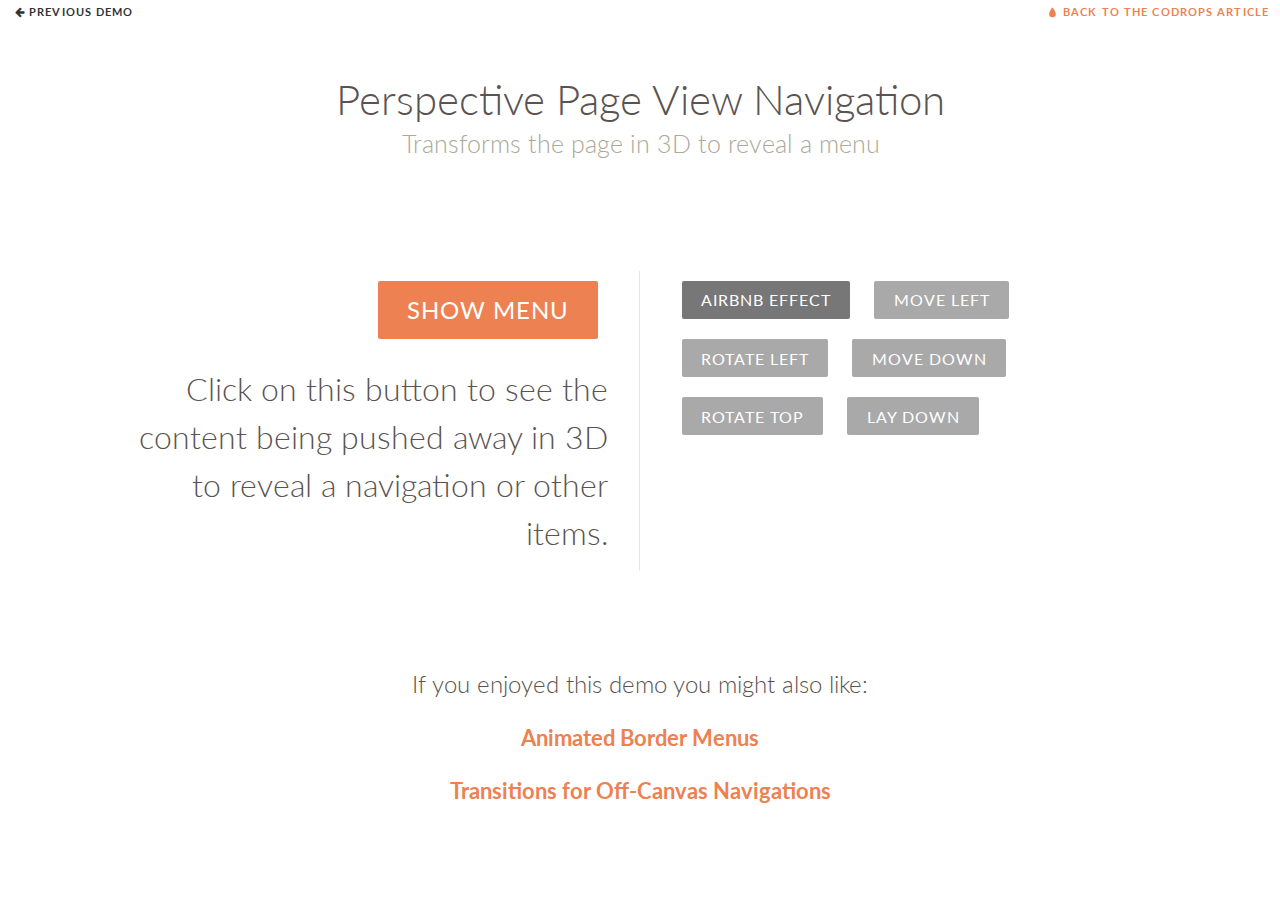
<file: Advanced_Web_Assignment_1/index.html>
﻿<!DOCTYPE html>
<html lang="en" class="no-js">
	<head>
		<meta charset="UTF-8" />
		<meta http-equiv="X-UA-Compatible" content="IE=edge"> 
		<meta name="viewport" content="width=device-width, initial-scale=1"> 
		<title>Portfolio</title>
		<meta name="description" content="Perspective Page View Navigation: Transforms the page in 3D to reveal a menu" />
		<meta name="keywords" content="3d page, menu, navigation, mobile, perspective, css transform, web development, web design" />
		<meta name="author" content="Codrops" />
		<link rel="shortcut icon" href="../favicon.ico">
		<link rel="stylesheet" type="text/css" href="css/normalize.css" />
		<link rel="stylesheet" type="text/css" href="css/demo.css" />
		<link rel="stylesheet" type="text/css" href="css/component.css" />
        <link rel="stylesheet" type="text/css" href="css/main.css" />
		<!-- csstransforms3d-shiv-cssclasses-prefixed-teststyles-testprop-testallprops-prefixes-domprefixes-load --> 
		<script src="js/modernizr.custom.25376.js"></script>
	</head>
	<body>
		<div id="perspective" class="perspective effect-airbnb">
			<div class="container">
				<div class="wrapper"><!-- wrapper needed for scroll -->
					<!-- Top Navigation -->
					<div class="codrops-top clearfix">
						<a class="codrops-icon codrops-icon-prev" href="http://tympanus.net/Development/ProgressButtonStyles/"><span>Previous Demo</span></a>
						<span class="right"><a class="codrops-icon codrops-icon-drop" href="http://tympanus.net/codrops/?p=17915"><span>Back to the Codrops Article</span></a></span>
					</div>
					<header class="codrops-header">
						<h1>Perspective Page View Navigation <span>Transforms the page in 3D to reveal a menu</span></h1>	
					</header>
					<div class="main clearfix">
						<div class="column">
							<p><button id="showMenu">Show Menu</button></p>
							<p>Click on this button to see the content being pushed away in 3D to reveal a navigation or other items.</p>
						</div>
						<div class="column">
							<nav class="codrops-demos">
								<a href="index.html" class="current-demo">Airbnb Effect</a>
								<a href="index2.html">Move Left</a>
								<a href="index3.html">Rotate Left</a>
								<a href="index4.html">Move Down</a>
								<a href="index5.html">Rotate Top</a>
								<a href="index6.html">Lay Down</a>
							</nav>
						</div>
						<div class="related">
							<p>If you enjoyed this demo you might also like:</p>
							<p><a href="http://tympanus.net/Tutorials/AnimatedBorderMenus/">Animated Border Menus</a></p>
							<p><a href="http://tympanus.net/Development/SidebarTransitions/">Transitions for Off-Canvas Navigations</a></p>
						</div>
					</div><!-- /main -->
				</div><!-- wrapper -->
			</div><!-- /container -->
			<nav class="outer-nav left vertical">
				<a href="#" class="icon-home">Home</a>
				<a href="#" class="icon-news">News</a>
				<a href="#" class="icon-image">Images</a>
				<a href="#" class="icon-upload">Uploads</a>
				<a href="#" class="icon-star">Favorites</a>
				<a href="#" class="icon-mail">Messages</a>
				<a href="#" class="icon-lock">Security</a>
			</nav>
		</div><!-- /perspective -->
		<script src="js/classie.js"></script>
		<script src="js/menu.js"></script>
	</body>
</html>
</file>
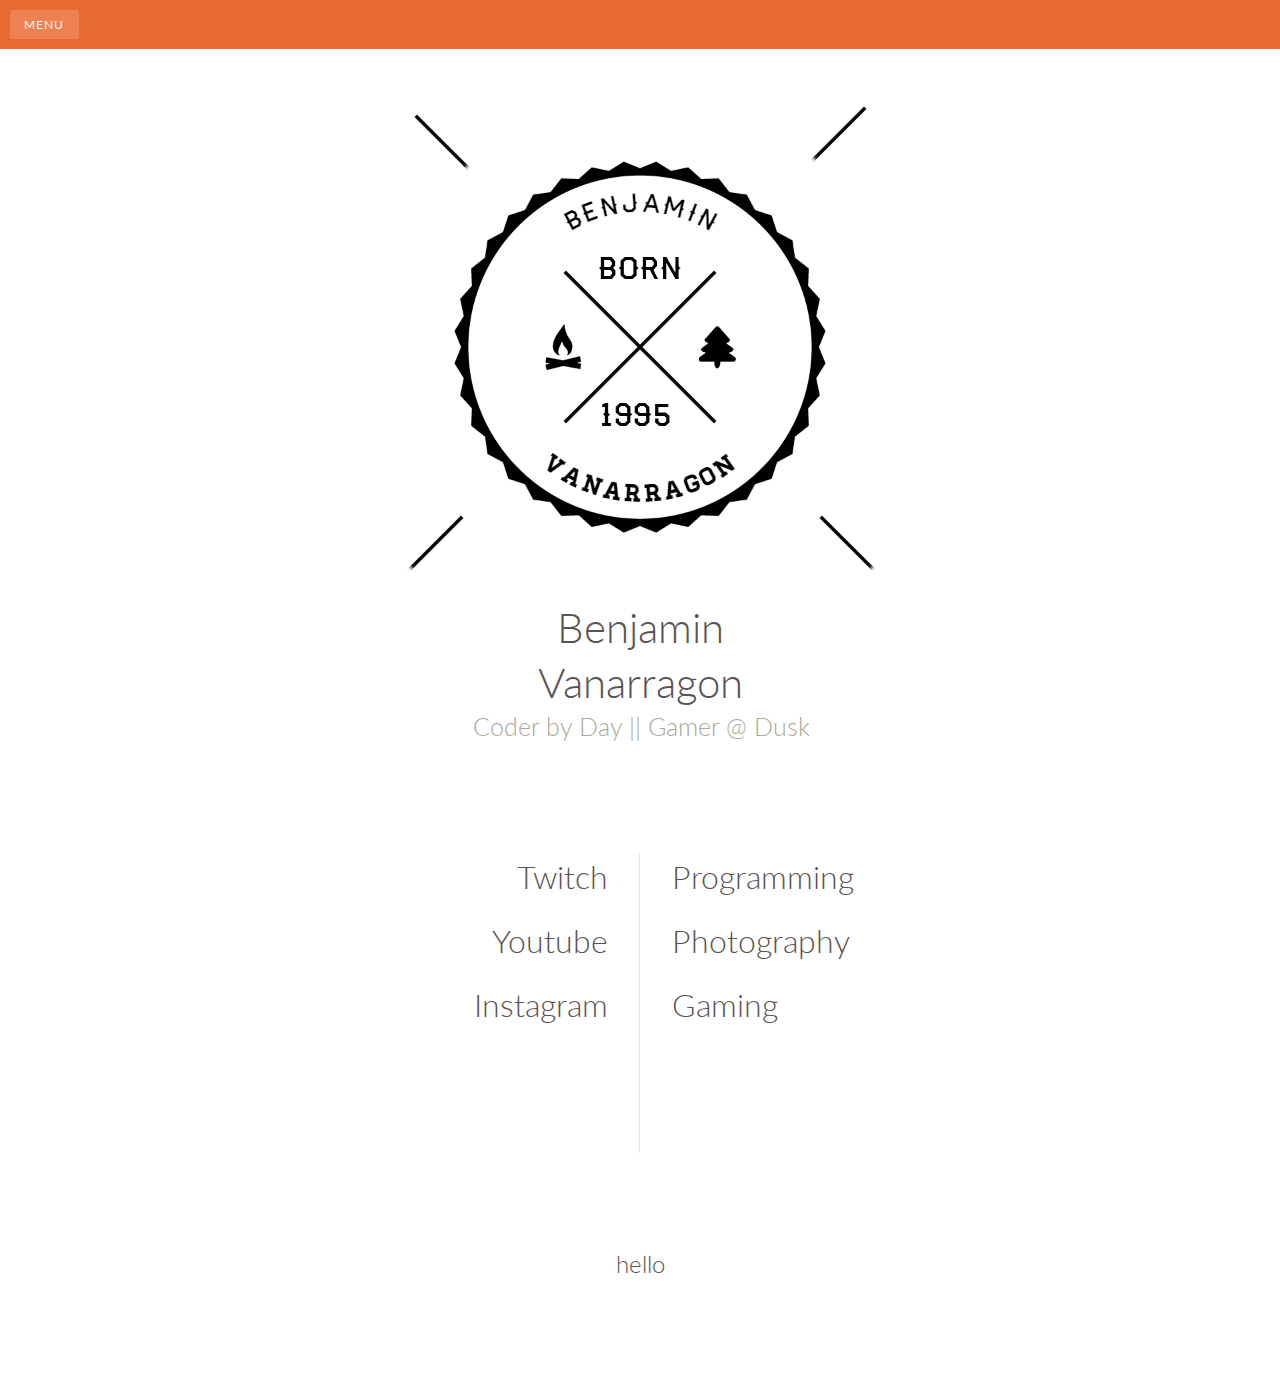
<file: Advanced_Web_Assignment_1/about.html>
﻿<!DOCTYPE html>
<html lang="en" class="no-js">
<head>
    <meta charset="UTF-8" />
    <meta http-equiv="X-UA-Compatible" content="IE=edge">
    <meta name="viewport" content="width=device-width, initial-scale=1">
    <title>Portfolios</title>
    <meta name="description" content="Perspective Page View Navigation: Transforms the page in 3D to reveal a menu" />
    <meta name="keywords" content="3d page, menu, navigation, mobile, perspective, css transform, web development, web design" />
    <meta name="author" content="Codrops" />
    <link rel="shortcut icon" href="../favicon.ico">
    <link rel="stylesheet" type="text/css" href="css/normalize.css" />
    <link rel="stylesheet" type="text/css" href="css/demo.css" />
    <link rel="stylesheet" type="text/css" href="css/component.css" />
    <link rel="stylesheet" type="text/css" href="css/main.css" />



    <!-- csstransforms3d-shiv-cssclasses-prefixed-teststyles-testprop-testallprops-prefixes-domprefixes-load -->
    <script src="js/modernizr.custom.25376.js"></script>
</head>
<body>

    <div id="perspective" class="perspective effect-airbnb">
        <button class="fixed" id="showMenu">Menu</button>

        <div class="container">



            <div class="wrapper">
                <!-- wrapper needed for scroll -->
                <!-- Top Navigation -->
                <a name="home"></a>




                <header class="codrops-header">
                    <img id="imageBadge" src="images/hipsterbadge.png" />
                    <h1 id="benjamin">Benjamin</h1><h1 id="vanarragon">Vanarragon</h1> <h1><span>Coder by Day  || Gamer @ Dusk</span></h1>
                   
                </header>


                <!-- 3. Enjoy! -->
                <div class="main clearfix">
                    <div class="column">
                        <p>Twitch</p>
                        <p>Youtube</p>
                        <p>Instagram</p>
                    </div>

                    <div class="column">
                        <nav class="codrops-demos">
                            <p>Programming</p>
                        </nav>
                        <nav class="codrops-demos">
                            <p>Photography</p>
                        </nav>
                        <nav class="codrops-demos">
                            <p>Gaming</p>
                        </nav>
                    </div>

                    <div class="related">
                        <p>hello</p>


                        <a name="bottom"></a>
                    </div>

                </div><!-- /main -->
            </div><!-- wrapper -->
        </div><!-- /container -->
        <nav class="outer-nav left vertical">
            <a href="/index.html" class="icon-home">Home</a>
            <a href="/about.html" class="icon-news">About</a>
            <a href="#bottom" class="icon-image">Images</a>
            <a href="#" class="icon-upload">Uploads</a>
            <a href="#" class="icon-star">Favorites</a>
            <a href="#" class="icon-mail">Messages</a>
            <a href="#" class="icon-lock">Security</a>
        </nav>
    </div><!-- /perspective -->
    <script src="js/classie.js"></script>
    <script src="js/menu.js"></script>


</body>
</html>
</file>
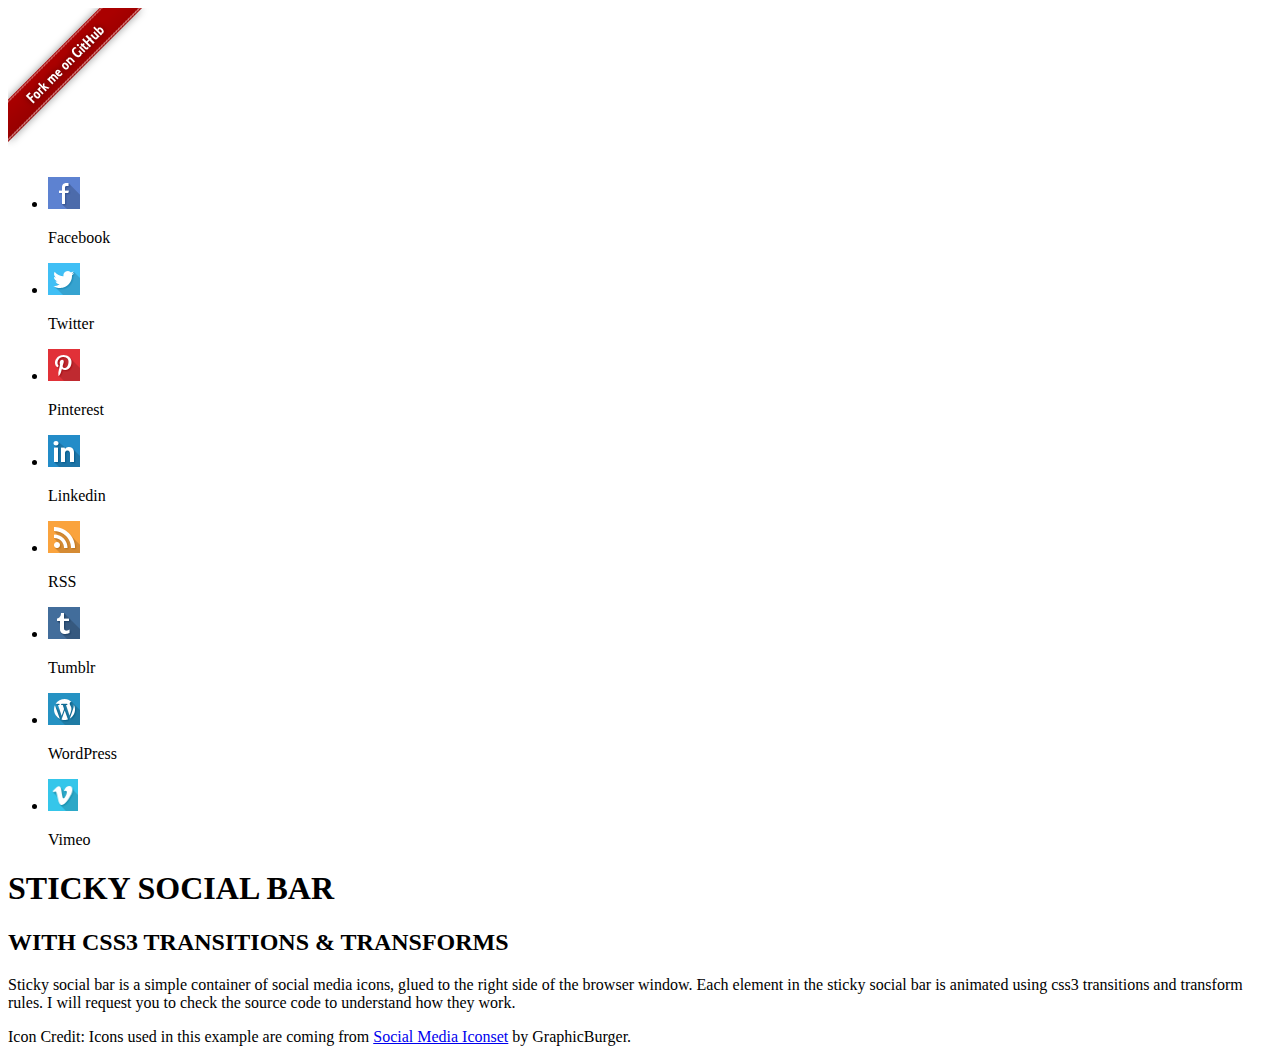
<file: Advanced_Web_Assignment_1/indexforicons.html>
﻿<!DOCTYPE html>
<!--[if lt IE 7]>      <html class="no-js lt-ie9 lt-ie8 lt-ie7" prefix="og: http://ogp.me/ns#" > <![endif]-->
<!--[if IE 7]>         <html class="no-js lt-ie9 lt-ie8" prefix="og: http://ogp.me/ns#"> <![endif]-->
<!--[if IE 8]>         <html class="no-js lt-ie9" prefix="og: http://ogp.me/ns#"> <![endif]-->
<!--[if gt IE 8]><!--> <html class="no-js" prefix="og: http://ogp.me/ns#"> <!--<![endif]-->
<head>
	<meta charset="utf-8">
	<title>Sticky Social Bar with CSS3 Animations</title>
	<meta name="viewport" content="width=device-width, initial-scale=1.0">
	<link rel="stylesheet" href="http://fonts.googleapis.com/css?family=Lato:400">
	<link rel="stylesheet" href="http://fonts.googleapis.com/css?family=Source+Sans+Pro:400,900">
	<style type="text/css">
	
	</style>
</head>
<body>
	<div class="fork">
		<a href='http://github.com/hasinhayder/StickySocialBar' target='_blank'><img src="img/fork.png" alt=""></a>
	</div>
	<div class="sticky-container">
		<ul class="sticky">
			<li>
				<img width="32" height="32" title="" alt="" src="img/fb1.png" />
				<p>Facebook</p>
			</li>
			<li>
				<img width="32" height="32" title="" alt="" src="img/tw1.png" />
				<p>Twitter</p>
			</li>
			<li>
				<img width="32" height="32" title="" alt="" src="img/pin1.png" />
				<p>Pinterest</p>
			</li>
			<li>
				<img width="32" height="32" title="" alt="" src="img/li1.png" />
				<p>Linkedin</p>
			</li>
			<li>
				<img width="32" height="32" title="" alt="" src="img/rss1.png" />
				<p>RSS</p>
			</li>
			<li>
				<img width="32" height="32" title="" alt="" src="img/tm1.png" />
				<p>Tumblr</p>
			</li>
			<li>
				<img width="32" height="32" title="" alt="" src="img/wp1.png" />
				<p>WordPress</p>
			</li>
			<li>
				<img width="30" height="32" title="" alt="" src="img/vm1.png" />
				<p>Vimeo</p>
			</li>
		</ul>
	</div>
	<div class="content">
		<h1>STICKY SOCIAL BAR</h1>
		<h2>WITH CSS3 TRANSITIONS & TRANSFORMS</h2>
		<p>
			Sticky social bar is a simple container of social media icons, glued to the right side of the browser window. 
			Each element in the sticky social bar is animated using css3 transitions and transform rules. I will request you to check
			the source code to understand how they work. 
		</p>

		<p class="credit">
			Icon Credit: Icons used in this example are coming from <a href='http://graphicburger.com/40-social-media-flat-icons' target='_blank'> Social Media Iconset</a>  by GraphicBurger. 
		</p>
	</div>
</body>
</html>
</file>
<file: Advanced_Web_Assignment_1/css/demo.css>
@import url(http://fonts.googleapis.com/css?family=Lato:300,400,700);
@font-face {
	font-weight: normal;
	font-style: normal;
	font-family: 'codropsicons';
	src:url('../fonts/codropsicons/codropsicons.eot');
	src:url('../fonts/codropsicons/codropsicons.eot?#iefix') format('embedded-opentype'),
		url('../fonts/codropsicons/codropsicons.woff') format('woff'),
		url('../fonts/codropsicons/codropsicons.ttf') format('truetype'),
		url('../fonts/codropsicons/codropsicons.svg#codropsicons') format('svg');
}

*, *:after, *:before { -webkit-box-sizing: border-box; -moz-box-sizing: border-box; box-sizing: border-box; }

body {
	background: #ddd;
	color: #5a5350;
	font-weight: 300;
	font-family: 'Lato', Calibri, Arial, sans-serif;
	overflow-y: scroll;
	overflow-x: hidden;
}

a {
	text-decoration: none;
	color: #ed8151;
	outline: none;
}

a:hover, a:focus {
	color: #e86a32;
	outline: none;
}

/* Clearfix hack by Nicolas Gallagher: http://nicolasgallagher.com/micro-clearfix-hack/ */
.clearfix:before,
.clearfix:after {
	display: table;
	content: " ";
}

.clearfix:after {
	clear: both;
}

.codrops-header,
.codrops-top {
	font-family: 'Lato', Arial, sans-serif;
}

.codrops-header {
	margin: 0 auto 3em;
	padding: 3em;
	text-align: center;
}

.codrops-header h1 {
	margin: 0;
	font-weight: 300;
	font-size: 2.625em;
	line-height: 1.3;
}

.codrops-header span {
	display: block;
	padding: 0 0 0.6em 0.1em;
	font-size: 60%;
	color: #aca89a;
}

/* To Navigation Style */
.codrops-top {
	width: 100%;
	text-transform: uppercase;
	font-size: 0.69em;
	line-height: 2.2;
	font-weight: 700;
	background: rgba(255,255,255,0.3);
}

.codrops-top a {
	display: inline-block;
	padding: 0 1em;
	text-decoration: none;
	letter-spacing: 0.1em;
}

.codrops-top a:hover {
	background: rgba(255,255,255,0.4);
	color: #333;
}

.codrops-top span.right {
	float: right;
}

.codrops-top span.right a {
	display: block;
	float: left;
}

.codrops-icon:before {
	margin: 0 4px;
	text-transform: none;
	font-weight: normal;
	font-style: normal;
	font-variant: normal;
	font-family: 'codropsicons';
	line-height: 1;
	speak: none;
	-webkit-font-smoothing: antialiased;
}

.codrops-icon-drop:before {
	content: "\e001";
}

.codrops-icon-prev:before {
	content: "\e004";
}

.main {
	max-width: 69em;
	margin: 0 auto;
}

.column {
	float: left;
	width: 50%;
	padding: 0 2em;
	min-height: 300px;
	position: relative;
	text-align: right;
}

.column:nth-child(2) {
	box-shadow: -1px 0 0 rgba(0,0,0,0.1);
	text-align: left;
}

.column p {
	font-weight: 300;
	font-size: 2em;
	padding: 0 0 0.5em;
	margin: 0;
	line-height: 1.5;
}

.codrops-demos a,
button {
	border: none;
	padding: 0.6em 1.2em;
	background: #a9a9a9;
	color: #fff;
	font-family: 'Lato', Calibri, Arial, sans-serif;
	font-size: 1em;
	letter-spacing: 1px;
	text-transform: uppercase;
	cursor: pointer;
	display: inline-block;
	margin: 10px;
	border-radius: 2px;
	font-weight: 400;
	outline: none;
}

.codrops-demos a:hover,
.codrops-demos a:active,
.codrops-demos a.current-demo {
	background: #777;
}

button {
	font-size: 75%;
	background: #ed8151;
}

button:hover,
button:active {
	background: #e86a32;
}

.related {
	text-align: center;
	font-size: 1.5em;
	margin-top: 3em;
	clear: both;
	padding: 3em 0;
}

.related a {
	font-weight: 700;
	font-size: 0.9em;
}

@media screen and (max-width: 46.0625em) {

	.codrops-header {
		margin-bottom: 0;
		padding-bottom: 1em;
	}

	.column {
		width: 100%;
		min-width: auto;
		min-height: 0;
		padding: 2em; 
		text-align: center;
	}

	.column p {
		font-size: 1.5em;
	}

	.column:nth-child(2) {
		text-align: center;
		box-shadow: 0 -1px 0 rgba(0,0,0,0.1);
	}
}

@media screen and (max-width: 25em) {

	.codrops-header {
		font-size: 80%;
	}

	.codrops-top {
		font-size: 120%;
	}

	.codrops-icon span {
		display: none;
	}

}
</file>
<file: Advanced_Web_Assignment_1/css/component.css>
@font-face {
	font-family: 'typicons';
	src:url('../fonts/typicons/typicons.eot');
	src:url('../fonts/typicons/typicons.eot?#iefix') format('embedded-opentype'),
		url('../fonts/typicons/typicons.ttf') format('truetype'),
		url('../fonts/typicons/typicons.woff') format('woff'),
		url('../fonts/typicons/typicons.svg#typicons') format('svg');
	font-weight: normal;
	font-style: normal;
}

html, body, .perspective {
	width: 100%;
	height: 100%;
}

.perspective {
	background: #aaa;
	position: relative;
}

.container {
	background: #fff;
	min-height: 100%;
	position: relative;
	outline: 1px solid rgba(0,0,0,0);
	z-index: 10;
	-webkit-transform: translateZ(0) translateX(0) rotateY(0deg); /* reset transforms (Chrome bug) */
	transform: translateZ(0) translateX(0) rotateY(0deg);
}

.container::after {
	content: '';
	position: absolute;
	top: 0;
	left: 0;
	width: 100%;
	height: 0px;
	opacity: 0;
	background: rgba(0,0,0,0.2);
	/* the transition delay of the height needs to be synced with the container transition time */
	-webkit-transition: opacity 0.4s, height 0s 0.4s;
	transition: opacity 0.4s, height 0s 0.4s;
}

.wrapper {
	position: relative;
}

.component {
	margin: 0 auto;
	width: 60%;
	text-align: justify;
	font-size: 1.5em;
}

/* Modal view */
.perspective.modalview {
	position: fixed;
	-webkit-perspective: 1500px;
	perspective: 1500px;
}

.modalview .container {
	position: absolute;
	overflow: hidden;
	width: 100%;
	height: 100%;
	cursor: pointer;
	-webkit-backface-visibility: hidden;
	backface-visibility: hidden;
}

.modalview .wrapper {
	-webkit-transform: translateZ(-1px); /* solves a rendering bug in Chrome on Windows */
}

.animate .container::after {
	opacity: 1;
	height: 101%;
	-webkit-transition: opacity 0.3s;
	transition: opacity 0.3s;
}

/* Outer Nav */
.outer-nav {
	position: absolute;
	height: auto;
	font-size: 2em;
}

.outer-nav.vertical {
	top: 50%;
	-webkit-transform: translateY(-50%);
	transform: translateY(-50%);
	-webkit-transform-style: preserve-3d;
	transform-style: preserve-3d;
}

.outer-nav.horizontal {
	left: 50%;
	width: 75%;
	max-width: 1000px;
	text-align: center;
	-webkit-transform: translateX(-50%);
	transform: translateX(-50%);
}

.outer-nav.left {
	left: 25%;
}

.outer-nav.right {
	right: 25%;
}

.outer-nav.top {
	top: 25%;
}

.outer-nav.bottom {
	bottom: 25%;
}

.outer-nav a {
	display: inline-block;
	white-space: nowrap;
	font-weight: 300;
	margin: 0 0 30px 0;
	color: #fff;
	-webkit-transition: color 0.3s;
	transition: color 0.3s;
	-webkit-transform-style: preserve-3d;
	transform-style: preserve-3d;
}

.outer-nav a:hover {
	color: #ffdccd;
}

.outer-nav.vertical a {
	display: block;
}

.outer-nav.horizontal a {
	margin: 15px 20px;
}

.outer-nav a::before {
	display: inline-block;
	font-family: 'typicons';
	speak: none;
	font-style: normal;
	font-weight: normal;
	font-variant: normal;
	text-transform: none;
	line-height: 1;
	margin-right: 10px;
	-webkit-font-smoothing: antialiased;
	-moz-osx-font-smoothing: grayscale;
	-webkit-backface-visibility: hidden;
	backface-visibility: hidden;
}

.icon-news::before { content: "\e600" }
.icon-home::before { content: "\e601" }
.icon-image::before { content: "\e602" }
.icon-upload::before { content: "\e603" }
.icon-star::before { content: "\e604" }
.icon-mail::before { content: "\e605" }
.icon-lock::before { content: "\e606" }
.icon-chart-pie::before { content: "\e607" }

/* Individual Effects */

/* Effect airbnb */
.effect-airbnb {
    background: #b8b6b4;
}

.effect-airbnb .container {
	-webkit-transition: -webkit-transform 0.4s;
	transition: transform 0.4s;
	-webkit-transform-origin: 50% 50%;
	transform-origin: 50% 50%;
}

.effect-airbnb.animate .container {
	-webkit-transform: translateZ(-1500px) translateX(100%) rotateY(-45deg);
	transform: translateZ(-1500px) translateX(100%) rotateY(-45deg);
}

.no-csstransforms3d .effect-airbnb.animate .container {
	left: 75%;
}

.effect-airbnb .outer-nav a {
	opacity: 0;
	-webkit-transform: translateX(-150px);
	transform: translateX(-150px);
	-webkit-transition: -webkit-transform 0.4s, opacity 0.4s;
	transition: transform 0.4s, opacity 0.4s;
}

.effect-airbnb.animate .outer-nav a {
	opacity: 1;
	-webkit-transform: translateX(0);
	transform: translateX(0);
}

.effect-airbnb.animate .outer-nav a:nth-child(2) {
	-webkit-transition-delay: 0.04s;
	transition-delay: 0.04s;
}

.effect-airbnb.animate .outer-nav a:nth-child(3) {
	-webkit-transition-delay: 0.08s;
	transition-delay: 0.08s;
}

.effect-airbnb.animate .outer-nav a:nth-child(4) {
	-webkit-transition-delay: 0.12s;
	transition-delay: 0.12s;
}

.effect-airbnb.animate .outer-nav a:nth-child(5) {
	-webkit-transition-delay: 0.16s;
	transition-delay: 0.16s;
}

.effect-airbnb.animate .outer-nav a:nth-child(6) {
	-webkit-transition-delay: 0.2s;
	transition-delay: 0.2s;
}

.effect-airbnb.animate .outer-nav a:nth-child(7) {
	-webkit-transition-delay: 0.24s;
	transition-delay: 0.24s;
}

/* Effect Move Left */
.effect-moveleft {
	background: #f4f3f1;
}

.effect-moveleft .container {
	-webkit-transition: -webkit-transform 0.4s;
	transition: transform 0.4s;
	-webkit-transform-origin: 50% 50%;
	transform-origin: 50% 50%;
}

.effect-moveleft .container::after {
	background: rgba(255,255,255,0.6);
}

.effect-moveleft.animate .container {
	-webkit-transform: translateX(-50%) rotateY(45deg) translateZ(-50px);
	transform: translateX(-50%) rotateY(45deg) translateZ(-50px);
}

.no-csstransforms3d .effect-moveleft.animate .container {
	left: -75%;
}

.effect-moveleft .outer-nav a {
	color: #e86a32;
	opacity: 0;
	-webkit-transform: translateX(100px) translateZ(-1000px);
	transform: translateX(100px) translateZ(-1000px);
	-webkit-transition: -webkit-transform 0.4s, opacity 0.4s;
	transition: transform 0.4s, opacity 0.4s;
}

.effect-moveleft .outer-nav a:hover {
	color: #333;
}

.effect-moveleft.animate .outer-nav a {
	opacity: 1;
	-webkit-transform: translateX(0) translateZ(0);
	transform: translateX(0) translateZ(0);
}

.effect-moveleft.animate .outer-nav a:nth-child(2) {
	-webkit-transition-delay: 0.04s;
	transition-delay: 0.04s;
}

.effect-moveleft.animate .outer-nav a:nth-child(3) {
	-webkit-transition-delay: 0.08s;
	transition-delay: 0.08s;
}

.effect-moveleft.animate .outer-nav a:nth-child(4) {
	-webkit-transition-delay: 0.12s;
	transition-delay: 0.12s;
}

.effect-moveleft.animate .outer-nav a:nth-child(5) {
	-webkit-transition-delay: 0.16s;
	transition-delay: 0.16s;
}

.effect-moveleft.animate .outer-nav a:nth-child(6) {
	-webkit-transition-delay: 0.2s;
	transition-delay: 0.2s;
}

.effect-moveleft.animate .outer-nav a:nth-child(7) {
	-webkit-transition-delay: 0.24s;
	transition-delay: 0.24s;
}

/* Effect Rotate Left */
.effect-rotateleft {
	background: #e96e4f;
}

.effect-rotateleft .container {
	-webkit-transition: -webkit-transform 0.4s;
	transition: transform 0.4s;
	-webkit-transform-origin: 0% 50%;
	transform-origin: 0% 50%;
}

.effect-rotateleft .container::after {
	background: rgba(255,255,255,0.6);
}

.effect-rotateleft.animate .container {
	-webkit-transform: translateZ(-1800px) translateX(-50%) rotateY(45deg);
	transform: translateZ(-1800px) translateX(-50%) rotateY(45deg);
}

.no-csstransforms3d .effect-rotateleft.animate .container {
	left: -75%;
}

.effect-rotateleft .outer-nav a {
	opacity: 0;
	-webkit-transform: translateX(350px) translateZ(-1000px);
	transform: translateX(350px) translateZ(-1000px);
	-webkit-transition: -webkit-transform 0.4s, opacity 0.4s;
	transition: transform 0.4s, opacity 0.4s;
}

.effect-rotateleft.animate .outer-nav a {
	opacity: 1;
	-webkit-transform: translateX(0) translateZ(0);
	transform: translateX(0) translateZ(0);
}

.effect-rotateleft.animate .outer-nav a:nth-child(2) {
	-webkit-transition-delay: 0.04s;
	transition-delay: 0.04s;
}

.effect-rotateleft.animate .outer-nav a:nth-child(3) {
	-webkit-transition-delay: 0.08s;
	transition-delay: 0.08s;
}

.effect-rotateleft.animate .outer-nav a:nth-child(4) {
	-webkit-transition-delay: 0.08s;
	transition-delay: 0.08s;
}

.effect-rotateleft.animate .outer-nav a:nth-child(5) {
	-webkit-transition-delay: 0.16s;
	transition-delay: 0.16s;
}

.effect-rotateleft.animate .outer-nav a:nth-child(6) {
	-webkit-transition-delay: 0.2s;
	transition-delay: 0.2s;
}

.effect-rotateleft.animate .outer-nav a:nth-child(7) {
	-webkit-transition-delay: 0.24s;
	transition-delay: 0.24s;
}

/* Effect Move Down */
.effect-movedown {
	background: #34495e;
}

.effect-movedown .container {
	-webkit-transition: -webkit-transform 0.4s;
	transition: transform 0.4s;
	-webkit-transform-origin: 50% 50%;
	transform-origin: 50% 50%;
}

.effect-movedown .container::after {
	background: rgba(52, 73, 94, 0.5);
}

.effect-movedown.animate .container {
	-webkit-transform: translateY(100%) translateZ(-1500px);
	transform: translateY(100%) translateZ(-1500px);
}

.no-csstransforms3d .effect-movedown.animate .container {
	top: 75%;
}

.effect-movedown .outer-nav a {
	opacity: 0;
	-webkit-transform: translateY(-20px);
	transform: translateY(-20px);
	-webkit-transition: -webkit-transform 0.4s, opacity 0.4s;
	transition: transform 0.4s, opacity 0.4s;
}

.effect-movedown .outer-nav a:hover {
	color: #ed8151;
}

.effect-movedown.animate .outer-nav a {
	opacity: 1;
	-webkit-transform: translateY(0);
	transform: translateY(0);
}

.effect-movedown.animate .outer-nav a:nth-child(2) {
	-webkit-transition-delay: 0.04s;
	transition-delay: 0.04s;
}

.effect-movedown.animate .outer-nav a:nth-child(3) {
	-webkit-transition-delay: 0.08s;
	transition-delay: 0.08s;
}

.effect-movedown.animate .outer-nav a:nth-child(4) {
	-webkit-transition-delay: 0.12s;
	transition-delay: 0.12s;
}

.effect-movedown.animate .outer-nav a:nth-child(5) {
	-webkit-transition-delay: 0.16s;
	transition-delay: 0.16s;
}

.effect-movedown.animate .outer-nav a:nth-child(6) {
	-webkit-transition-delay: 0.2s;
	transition-delay: 0.2s;
}

.effect-movedown.animate .outer-nav a:nth-child(7) {
	-webkit-transition-delay: 0.24s;
	transition-delay: 0.24s;
}

/* Effect Rotate Top */
.effect-rotatetop {
	background: #edcdbb;
}

.effect-rotatetop .container {
	-webkit-transition: -webkit-transform 0.4s;
	transition: transform 0.4s;
	-webkit-transform-origin: 50% 50%;
	transform-origin: 50% 50%;
}

.effect-rotatetop .container::after {
	background: rgba(94,59,43,0.6);
}

.effect-rotatetop.animate .container {
	-webkit-transform: translateZ(-1500px) translateY(-50%) rotateX(-45deg);
	transform: translateZ(-1500px) translateY(-50%) rotateX(-45deg);
}

.no-csstransforms3d .effect-rotatetop.animate .container {
	top: -75%;
}

.effect-rotatetop .outer-nav a {
	opacity: 0;
	color: #ed8151;
	-webkit-transform: translateY(200px) translateZ(-1000px);
	transform: translateY(200px) translateZ(-1000px);
	-webkit-transition: -webkit-transform 0.4s, opacity 0.4s;
	transition: transform 0.4s, opacity 0.4s;
}

.effect-rotatetop .outer-nav a:hover {
	color: #777;
}

.effect-rotatetop.animate .outer-nav a {
	opacity: 1;
	-webkit-transform: translateY(0) translateZ(0);
	transform: translateY(0) translateZ(0);
}

.effect-rotatetop.animate .outer-nav a:nth-child(2) {
	-webkit-transition-delay: 0.04s;
	transition-delay: 0.04s;
}

.effect-rotatetop.animate .outer-nav a:nth-child(3) {
	-webkit-transition-delay: 0.08s;
	transition-delay: 0.08s;
}

.effect-rotatetop.animate .outer-nav a:nth-child(4) {
	-webkit-transition-delay: 0.12s;
	transition-delay: 0.12s;
}

.effect-rotatetop.animate .outer-nav a:nth-child(5) {
	-webkit-transition-delay: 0.16s;
	transition-delay: 0.16s;
}

.effect-rotatetop.animate .outer-nav a:nth-child(6) {
	-webkit-transition-delay: 0.2s;
	transition-delay: 0.2s;
}

.effect-rotatetop.animate .outer-nav a:nth-child(7) {
	-webkit-transition-delay: 0.24s;
	transition-delay: 0.24s;
}

/* Effect Lay Down */
.effect-laydown {
	background: #b8b6b4;
}

.effect-laydown .container {
	-webkit-transition: -webkit-transform 0.4s;
	transition: transform 0.4s;
	-webkit-transform-origin: 50% 150%;
	transform-origin: 50% 150%;
}

.effect-laydown.animate .container {
	-webkit-transform: translateZ(-1500px) rotateX(80deg);
	transform: translateZ(-1500px) rotateX(80deg);
}

.no-csstransforms3d .effect-laydown.animate .container {
	top: 75%;
}

.effect-laydown .outer-nav a {
	opacity: 0;
	-webkit-transform: translateY(-200px) translateZ(-1000px);
	transform: translateY(-200px) translateZ(-1000px);
	-webkit-transition: -webkit-transform 0.4s, opacity 0.4s;
	transition: transform 0.4s, opacity 0.4s;
}

.effect-laydown.animate .outer-nav a {
	opacity: 1;
	-webkit-transform: translateY(0) translateZ(0);
	transform: translateY(0) translateZ(0);
}

.effect-laydown.animate .outer-nav a:nth-child(7){
	-webkit-transition-delay: 0.0s;
	transition-delay: 0.0s;
}

.effect-laydown.animate .outer-nav a:nth-child(6) {
	-webkit-transition-delay: 0.04s;
	transition-delay: 0.04s;
}

.effect-laydown.animate .outer-nav a:nth-child(5) {
	-webkit-transition-delay: 0.08s;
	transition-delay: 0.08s;
}

.effect-laydown.animate .outer-nav a:nth-child(4) {
	-webkit-transition-delay: 0.12s;
	transition-delay: 0.12s;
}

.effect-laydown.animate .outer-nav a:nth-child(3) {
	-webkit-transition-delay: 0.16s;
	transition-delay: 0.16s;
}

.effect-laydown.animate .outer-nav a:nth-child(2) {
	-webkit-transition-delay: 0.2s;
	transition-delay: 0.2s;
}

.effect-laydown.animate .outer-nav a:first-child {
	-webkit-transition-delay: 0.24s;
	transition-delay: 0.24s;
}

/* Media Queries */
@media screen and (max-width: 77em) {
	
	.outer-nav.top {
		top: 15%;
	}

	.outer-nav.bottom {
		bottom: 15%;
	}
}

@media screen and (max-width: 36.625em), screen and (max-height: 41.75em) {

	.outer-nav.top {
		top: 5%;
	}

	.outer-nav.bottom {
		bottom: 5%;
	}
	
	.outer-nav.horizontal {
		font-size: 1.7em;
		width: 6.2em;
	}

	.outer-nav.horizontal a {
		display: block;
		text-align: left;
	}

	/* Special Case */
	.effect-rotatetop .outer-nav.horizontal {
		width: 95%;
		bottom: auto;
		top: 50%;
	}

	.effect-rotatetop .outer-nav.horizontal a {
		display: inline-block;
	}

}

@media screen and (max-width: 31em), screen and (max-height: 36.2em) {
	.outer-nav.horizontal,
	.outer-nav.vertical {
		font-size: 1.2em;
		width: 6.8em;
	}

	.outer-nav.right {
		right: auto;
		left: 50%;
	}
}

@media screen and (max-height: 31.6em) {
	.outer-nav a {
		margin-bottom: 20px;
	}
}
</file>
<file: Advanced_Web_Assignment_1/css/main.css>
﻿body {
}

/* Effect airbnb */
.effect-airbnb {
	background: #e86a32;
}
</file>
